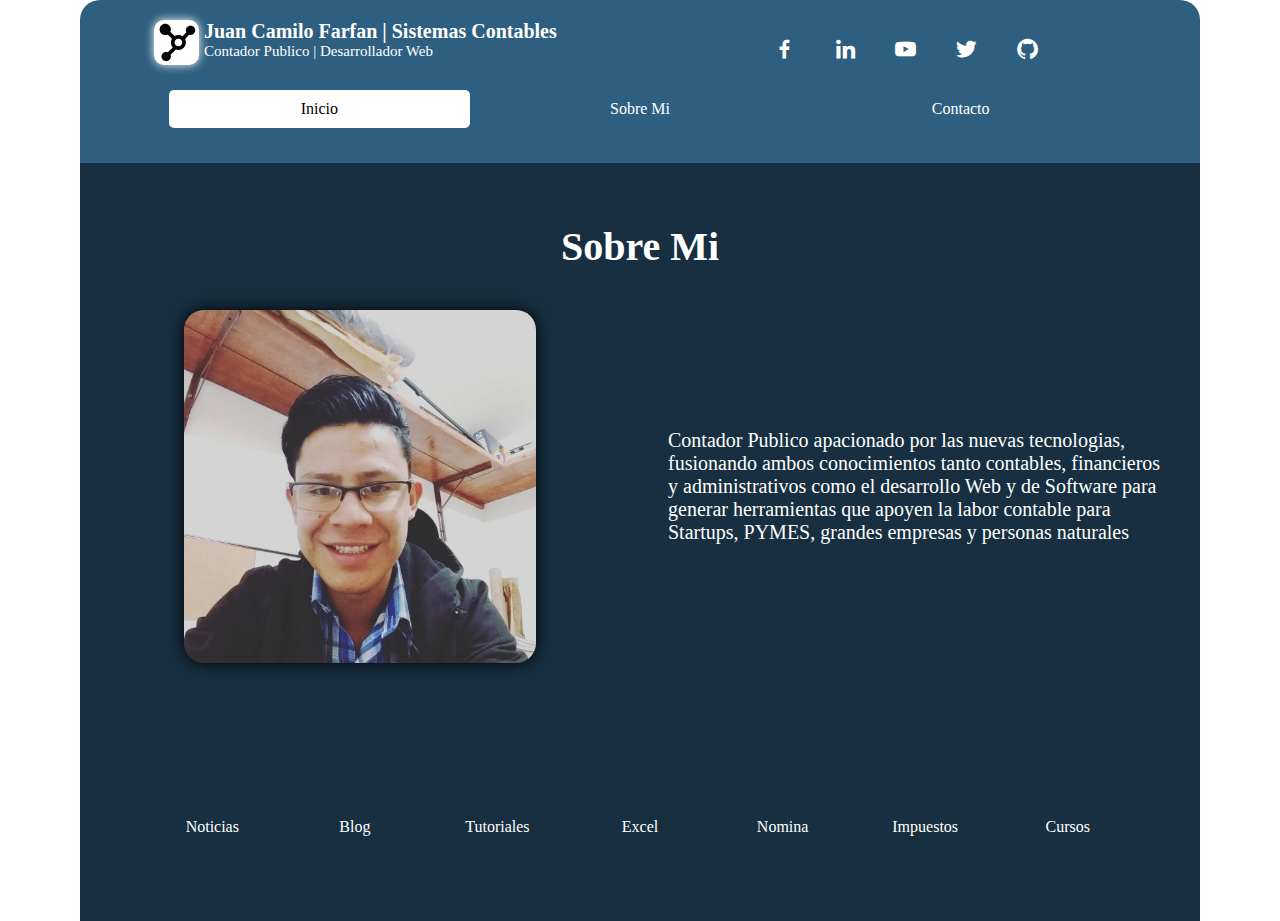
<file: index.html>
<!DOCTYPE html>
<html lang="en">
<head>
    <meta charset="UTF-8">
    <meta name="viewport" content="width=device-width, initial-scale=1.0">
    <link rel="shortcut icon" href="img/bxs-network-chart.svg" type="image/x-icon">
    <title>Juan Camilo Farfan - Sistemas Contables</title>
    <link rel="stylesheet" href="css/main.css">
    <link href='https://unpkg.com/boxicons@2.0.7/css/boxicons.min.css' rel='stylesheet'>
    <link href="https://fonts.googleapis.com/css2?family=Open+Sans:wght@300;400;600&display=swap" rel="stylesheet">
</head>
<body>
    <header>
        <img src="img/bxs-network-chart.svg" class="logo" alt="Logo Sistemas comtbles">
        <div class="title">
            <h1 class="titulo">Juan Camilo Farfan | Sistemas Contables</h1>
            <p class="copy">Contador Publico | Desarrollador Web</p>
        </div>
        <div class="social-media">
            <a href="https://www.facebook.com/jcamilofarfan" target="_blank" class="social-media-icon">
                <i class='bx bxl-facebook'></i>
            </a>
            <a href="https://www.linkedin.com/in/jcamilofarfan/" target="_blank" class="social-media-icon">
                <i class='bx bxl-linkedin'></i>
            </a>
            <a href="https://youtube.com/channel/UCP9HdiYMkLZ3YdqyFMOWF-w" target="_blank" class="social-media-icon">
                <i class='bx bxl-youtube'></i>
            </a>
            <a href="https://twitter.com/jcamilofarfan" target="_blank" class="social-media-icon">
                <i class='bx bxl-twitter'></i>
            </a>
            <a href="https://github.com/jcamilofarfan" target="_blank" class="social-media-icon">
                <i class='bx bxl-github'></i>
            </a>
        </div>
        <div class="menu">
            <img src="img/bx-menu.svg" alt="Menu" class="hamburguer">
            <nav class="menu-navigation">
                <a class="menu-item active" href="index.html">Inicio</a>
                <a class="menu-item" href="about.html">Sobre Mi</a>
                <a class="menu-item" href="#contacto">Contacto</a>
            </nav>
        </div>
    </header>
    <main>
        <section class="contenedor" id="about">
            <h5 class="subtitulo">Sobre Mi</h5>
            <div class="imagen-perfil">
                <img src="img/32454854_1859300547423337_3040473040363192320_o.jpg" alt="Juan Camilo Farfan Juanias Contador publico y desarrollador web">
            </div>
            <div class="resumen">
                <p>
                    Contador Publico apacionado por las nuevas tecnologias, fusionando ambos conocimientos tanto contables, financieros y administrativos como el desarrollo Web y de Software para generar herramientas que apoyen la labor contable para Startups, PYMES, grandes empresas y personas naturales
                </p>
            </div>
        </section>
        <section class="contenedor">
            <div class="menu">
                <nav class="menu-navigation">
                    <a class="menu-item" href="#">Noticias</a>
                    <a class="menu-item" href="#">Blog</a>
                    <a class="menu-item" href="#">Tutoriales</a>
                    <a class="menu-item" href="#">Excel</a>
                    <a class="menu-item" href="#">Nomina</a>
                    <a class="menu-item" href="#">Impuestos</a>
                    <a class="menu-item" href="#">Cursos</a>
                </nav>
            </div>
        </section>
    </main>
    <footer>
    </footer>
</body>
</html>
</file>
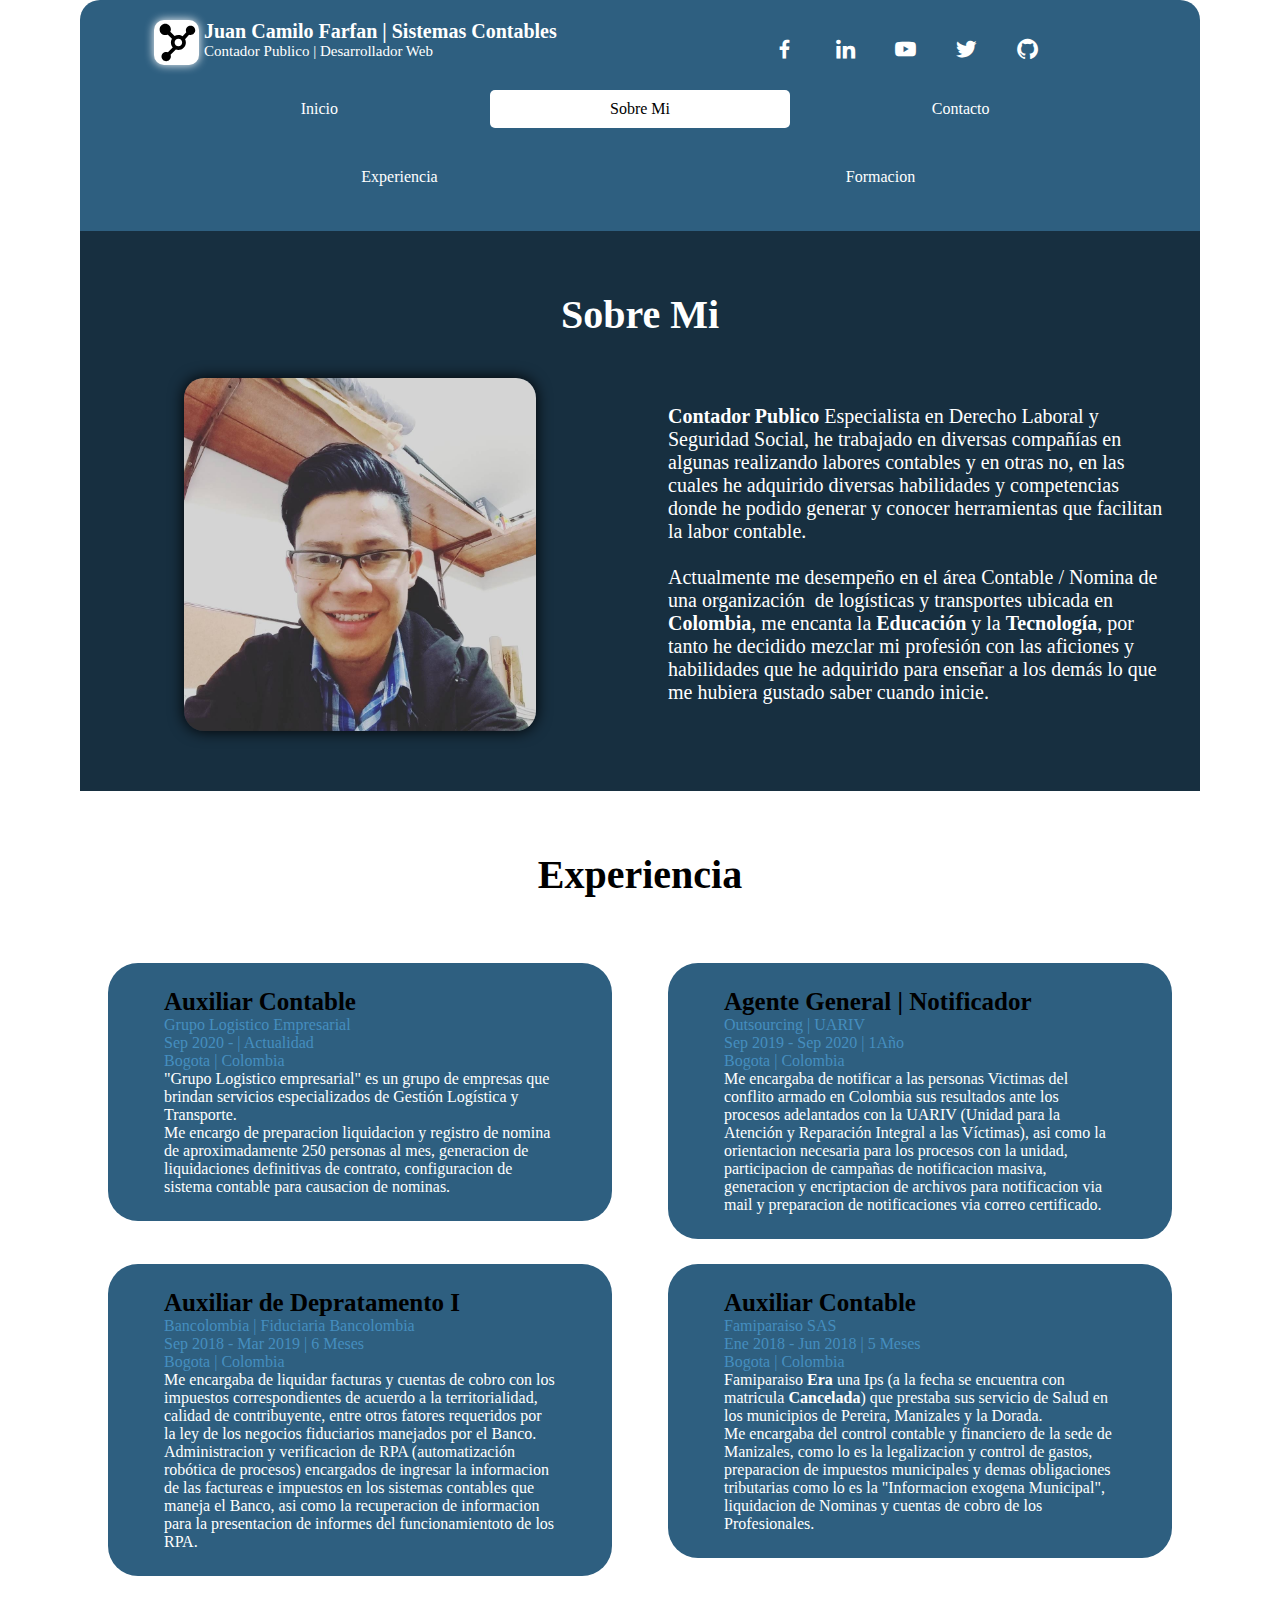
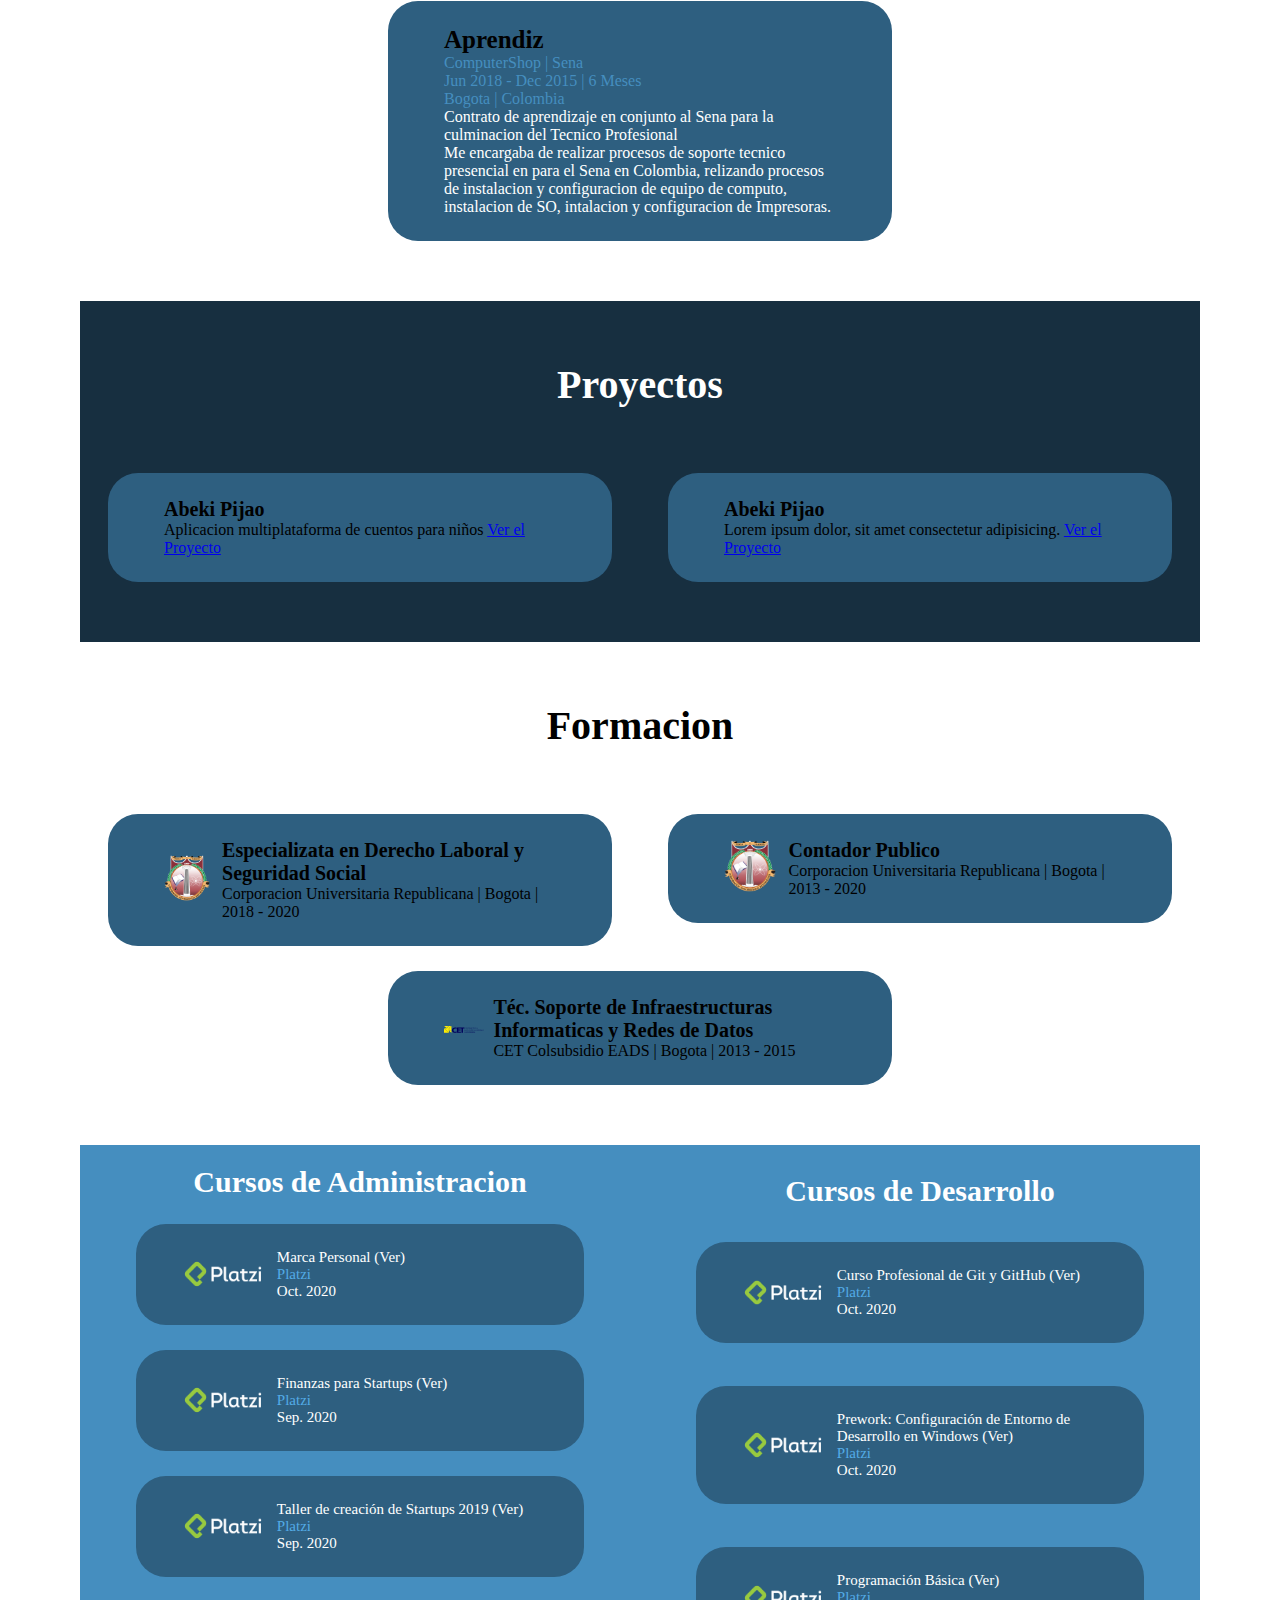
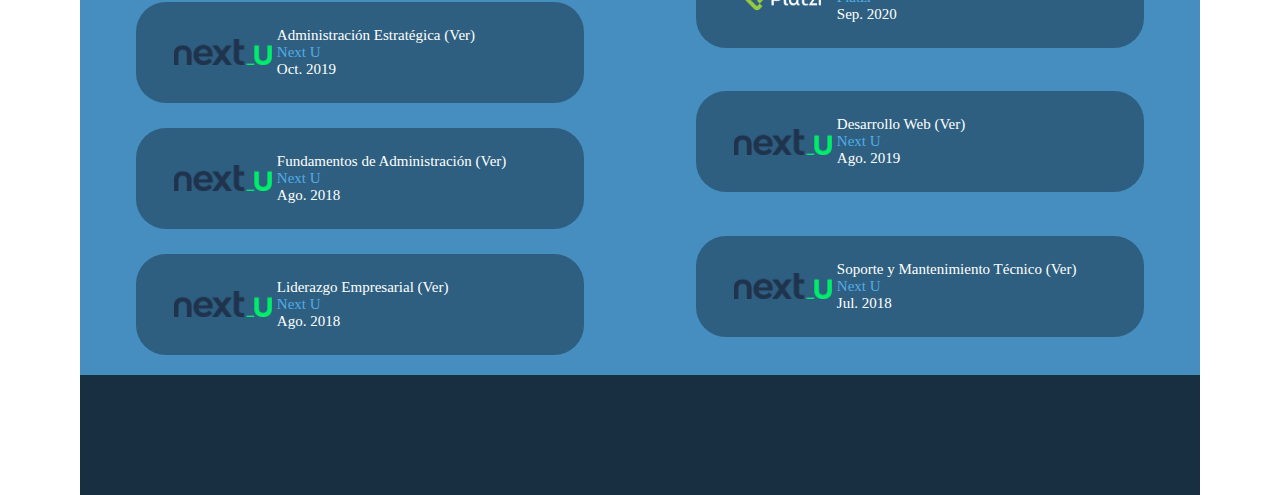
<file: about.html>
<!DOCTYPE html>
<html lang="en">
<head>
    <meta charset="UTF-8">
    <meta name="viewport" content="width=device-width, initial-scale=1.0">
    <link rel="shortcut icon" href="img/bxs-network-chart.svg" type="image/x-icon">
    <title>Juan Camilo Farfan - Sistemas Contables</title>
    <link rel="stylesheet" href="css/main.css">
    <link href='https://unpkg.com/boxicons@2.0.7/css/boxicons.min.css' rel='stylesheet'>
    <link href="https://fonts.googleapis.com/css2?family=Open+Sans:wght@300;400;600&display=swap" rel="stylesheet">
</head>
<body>
    <header>
        <img src="img/bxs-network-chart.svg" class="logo" alt="Logo Sistemas comtbles">
        <div class="title">
            <h1 class="titulo">Juan Camilo Farfan | Sistemas Contables</h1>
            <p class="copy">Contador Publico | Desarrollador Web</p>
        </div>
        <div class="social-media">
            <a href="https://www.facebook.com/jcamilofarfan" target="_blank" class="social-media-icon">
                <i class='bx bxl-facebook'></i>
            </a>
            <a href="https://www.linkedin.com/in/jcamilofarfan/" target="_blank" class="social-media-icon">
                <i class='bx bxl-linkedin'></i>
            </a>
            <a href="https://youtube.com/channel/UCP9HdiYMkLZ3YdqyFMOWF-w" target="_blank" class="social-media-icon">
                <i class='bx bxl-youtube'></i>
            </a>
            <a href="https://twitter.com/jcamilofarfan" target="_blank" class="social-media-icon">
                <i class='bx bxl-twitter'></i>
            </a>
            <a href="https://github.com/jcamilofarfan" target="_blank" class="social-media-icon">
                <i class='bx bxl-github'></i>
            </a>
        </div>
        <div class="menu">
            <img src="img/bx-menu.svg" alt="Menu" class="hamburguer">
            <nav class="menu-navigation">
                <a class="menu-item" href="index.html">Inicio</a>
                <a class="menu-item active" href="about.html">Sobre Mi</a>
                <a class="menu-item" href="#contacto">Contacto</a>
            </nav>
            <nav class="menu-navigation">
                <a class="menu-item" href="#experiencia">Experiencia</a>
                <a class="menu-item" href="#formacion">Formacion</a>
            </nav>
        </div>
    </header>
    <main>
        <section class="contenedor" id="about">
            <h5 class="subtitulo">Sobre Mi</h5>
            <div class="imagen-perfil">
                <img src="img/32454854_1859300547423337_3040473040363192320_o.jpg" alt="Juan Camilo Farfan Juanias Contador publico y desarrollador web">
            </div>
            <div class="resumen">
                <p><strong>Contador Publico</strong> Especialista en Derecho Laboral y Seguridad Social, he trabajado en diversas compañías en algunas realizando labores contables y en otras no, en las cuales he adquirido diversas habilidades y competencias donde he podido generar y conocer herramientas que facilitan la labor contable.
                    <br>
                    <br>
                Actualmente me desempeño en el área Contable / Nomina de una organización  de logísticas y transportes ubicada en <strong>Colombia</strong>, me encanta la <strong>Educación</strong> y la <strong>Tecnología</strong>, por tanto he decidido mezclar mi profesión con las aficiones y habilidades que he adquirido para enseñar a los demás lo que me hubiera gustado saber cuando inicie.</p>
            </div>
        </section>
        <section class="contenedor" id="experiencia">
            <h5 class="subtitulo">Experiencia</h5>
            <div class="experiencia">
                <h6 class="puesto">Auxiliar Contable</h6>
                <span class="empresa">Grupo Logistico Empresarial</span>
                <span class="fechai-experiencia"><time datetime="2018-09">Sep 2020</span><span class="fechasf-experiencia"> - <time datetime=""></time> | Actualidad</span>
                <span class="pais-experiencia">Bogota | Colombia</span>
                <p>
                    "Grupo Logistico empresarial" es un grupo de empresas que brindan servicios especializados de Gestión Logística y Transporte.
                    <br>
                    Me encargo de preparacion liquidacion y registro de nomina de aproximadamente 250 personas al mes, generacion de liquidaciones definitivas de contrato, configuracion de sistema contable para causacion de nominas.
                </p>
            </div>
            <div class="experiencia">
                <h6 class="puesto">Agente General | Notificador</h6>
                <span class="empresa">Outsourcing | UARIV</span>
                <span class="fechai-experiencia"><time datetime="2018-09">Sep 2019</span><span class="fechasf-experiencia"> - <time datetime="2018-06"> Sep 2020</time> | 1Año</span>
                <span class="pais-experiencia">Bogota | Colombia</span>
                <p>
                    Me encargaba de notificar a las personas Victimas del conflito armado en Colombia sus resultados ante los procesos adelantados con la UARIV (Unidad para la Atención y Reparación Integral a las Víctimas), asi como la orientacion necesaria para los procesos con la unidad, participacion de campañas de notificacion masiva, generacion y encriptacion de archivos para notificacion via mail y preparacion de notificaciones via correo certificado.
                </p>
            </div>
            <div class="experiencia">
                <h6 class="puesto">Auxiliar de Depratamento I</h6>
                <span class="empresa">Bancolombia | Fiduciaria Bancolombia</span>
                <span class="fechai-experiencia"><time datetime="2018-09">Sep 2018</span><span class="fechasf-experiencia"> - <time datetime="2018-06"> Mar 2019</time> | 6 Meses</span>
                <span class="pais-experiencia">Bogota | Colombia</span>
                <p>
                    Me encargaba de liquidar facturas y cuentas de cobro con los impuestos correspondientes de acuerdo a la territorialidad, calidad de contribuyente, entre otros fatores requeridos por la ley de los negocios fiduciarios manejados por el Banco. Administracion y verificacion de RPA (automatización robótica de procesos) encargados de ingresar la informacion de las factureas e impuestos en los sistemas contables que maneja el Banco, asi como la recuperacion de informacion para la presentacion de informes del funcionamientoto de los RPA.
                </p>
            </div>
            <div class="experiencia">
                <h6 class="puesto">Auxiliar Contable</h6>
                <span class="empresa">Famiparaiso SAS</span>
                <span class="fechai-experiencia"><time datetime="2018-01">Ene 2018</span><span class="fechasf-experiencia"> - <time datetime="2018-06"> Jun 2018</time> | 5 Meses</span>
                <span class="pais-experiencia">Bogota | Colombia</span>
                <p>Famiparaiso <strong>Era</strong> una Ips (a la fecha se encuentra con matricula <strong>Cancelada</strong>) que prestaba sus servicio de Salud en los municipios de Pereira, Manizales y la Dorada.
                <br>
                Me encargaba del control contable y financiero de la sede de Manizales, como lo es la legalizacion y control de gastos, preparacion de impuestos municipales y demas obligaciones tributarias como lo es la "Informacion exogena Municipal", liquidacion de Nominas y cuentas de cobro de los Profesionales.</p>
            </div>
            <div class="experiencia">
                <h6 class="puesto">Aprendiz</h6>
                <span class="empresa">ComputerShop | Sena</span>
                <span class="fechai-experiencia"><time datetime="2015-07">Jun 2018</span><span class="fechasf-experiencia"> - <time datetime="2015-12"> Dec 2015</time> | 6 Meses</span>
                <span class="pais-experiencia">Bogota | Colombia</span>
                <p>
                    Contrato de aprendizaje en conjunto al Sena para la culminacion del Tecnico Profesional
                <br>
                    Me encargaba de realizar procesos de soporte tecnico presencial en para el Sena en Colombia, relizando procesos de instalacion y configuracion de equipo de computo, instalacion de SO, intalacion y configuracion de Impresoras.
                </p>
            </div>
        </section>
        <section class="contenedor" id="proyectos">
            <h2 class="subtitulo">Proyectos</h2>
            <div class="educacion">
                <div class="info-edu">
                    <h6>Abeki Pijao</h6>
                    <span>Aplicacion multiplataforma de cuentos para niños</span>
                    <span><a href="#">Ver el Proyecto</a></span>
                </div>
            </div>
            <div class="educacion">
                <div class="info-edu">
                    <h6 class="titulo-u">Abeki Pijao</h6>
                    <span>Lorem ipsum dolor, sit amet consectetur adipisicing.</span>
                    <span><a href="#">Ver el Proyecto</a></span>
                </div>
            </div>
        </section>
        <section class="contenedor" id="formacion">
            <h2 class="subtitulo">Formacion</h2>
            <div class="educacion">
                <div class="logo-edu">
                    <img src="img/cur.png" alt="Corporacion Universitaria Republicana">
                </div>
                <div class="info-edu">
                    <h6 class="titulo-u">Especializata en Derecho Laboral y Seguridad Social</h6>
                    <span class="universidad">Corporacion Universitaria Republicana | </span>
                    <span class="city-u">Bogota | </span>
                    <span class="fecha-fin-u">2018 - 2020</span>
                </div>
            </div>
            <div class="educacion">
                <div class="logo-edu">
                    <img src="img/cur.png" alt="Corporacion Universitaria Republicana">
                </div>
                <div class="info-edu">
                    <h6 class="titulo-u">Contador Publico</h6>
                    <span class="universidad">Corporacion Universitaria Republicana | </span>
                    <span class="city-u">Bogota | </span>
                    <span class="fecha-fin-u">2013 - 2020</span>
                </div>
            </div>
            <div class="educacion">
                <div class="logo-edu">
                    <img src="img/cet.svg" alt="Corporacion Universitaria Republicana">
                </div>
                <div class="info-edu">
                    <h6 class="titulo-u">Téc. Soporte de Infraestructuras Informaticas y Redes de Datos</h6>
                    <span class="universidad">CET Colsubsidio EADS | </span>
                    <span class="city-u">Bogota | </span>
                    <span class="fecha-fin-u">2013 - 2015</span>
                </div>
            </div>
        </section>
        <section class="cursos" id="cursos">
            <div class="barra-cursos">
                <h3>Cursos de Administracion</h3>
                <div class="curso">
                    <img src="img/platzi.webp" alt="">
                    <div class="info-curso">
                        <p class="nombre-curso"><a href="https://platzi.com/@farfan/curso/1557-git-github/diploma/detalle/" target="_blank">Marca Personal<span> (Ver)</span></a> </p>
                        <p class="entidad"> <a href="https://platzi.com/" target="_blank">Platzi</a></p>
                        <p class="fecha-curso" ><time datetime="2020-10">Oct. 2020</time></p>
                    </div>
                </div>
                <div class="curso">
                    <img src="img/platzi.webp" alt="">
                    <div class="info-curso">
                        <p class="nombre-curso"><a href="https://platzi.com/@farfan/curso/1325-course/diploma/detalle/" target="_blank">Finanzas para Startups<span> (Ver)</span></a> </p>
                        <p class="entidad"> <a href="https://platzi.com/" target="_blank">Platzi</a></p>
                        <p class="fecha-curso" ><time datetime="2020-09">Sep. 2020</time></p>
                    </div>
                </div>
                <div class="curso">
                    <img src="img/platzi.webp" alt="">
                    <div class="info-curso">
                        <p class="nombre-curso"><a href="https://platzi.com/@farfan/curso/49-taller-startups-2018/diploma/detalle/" target="_blank">Taller de creación de Startups 2019<span> (Ver)</span></a> </p>
                        <p class="entidad"> <a href="https://platzi.com/" target="_blank">Platzi</a></p>
                        <p class="fecha-curso" ><time datetime="2020-09">Sep. 2020</time></p>
                    </div>
                </div>
                <div class="curso">
                    <img src="img/nextu.png" alt="Next U">
                    <div class="info-curso">
                        <p class="nombre-curso"><a href="https://www.credential.net/d88e2649-b939-4852-abff-84651ef27169" target="_blank">Administración Estratégica<span> (Ver)</span></a> </p>
                        <p class="entidad"> <a href="https://www.nextu.com/" target="_blank">Next U</a></p>
                        <p class="fecha-curso" ><time datetime="2019-10">Oct. 2019</time></p>
                    </div>
                </div>
                <div class="curso">
                    <img src="img/nextu.png" alt="Next U">
                    <div class="info-curso">
                        <p class="nombre-curso"><a href="https://www.credential.net/9f1ba36a-1090-472d-9c85-5e33ab5e0874#gs.kzxvvb" target="_blank">Fundamentos de Administración<span> (Ver)</span></a> </p>
                        <p class="entidad"> <a href="https://www.nextu.com/" target="_blank">Next U</a></p>
                        <p class="fecha-curso" ><time datetime="2018-08">Ago. 2018</time></p>
                    </div>
                </div>
                <div class="curso">
                    <img src="img/nextu.png" alt="Next U">
                    <div class="info-curso">
                        <p class="nombre-curso"><a href="https://www.credential.net/b7578c7e-562b-4608-974a-4747d6b2d161#gs.kzxyal" target="_blank">Liderazgo Empresarial<span> (Ver)</span></a> </p>
                        <p class="entidad"> <a href="https://www.nextu.com/" target="_blank">Next U</a></p>
                        <p class="fecha-curso" ><time datetime="2018-08">Ago. 2018</time></p>
                    </div>
                </div>
            </div>
            <div class="barra-cursos">
                <h3>Cursos de Desarrollo</h3>
                <div class="curso">
                    <img src="img/platzi.webp" alt="">
                    <div class="info-curso">
                        <p class="nombre-curso"><a href="https://platzi.com/@farfan/curso/1557-git-github/diploma/detalle/" target="_blank">Curso Profesional de Git y GitHub<span> (Ver)</span></a> </p>
                        <p class="entidad"> <a href="https://platzi.com/" target="_blank">Platzi</a></p>
                        <p class="fecha-curso" ><time datetime="2020-10">Oct. 2020</time></p>
                    </div>
                </div>
                <div class="curso">
                    <img src="img/platzi.webp" alt="">
                    <div class="info-curso">
                        <p class="nombre-curso"><a href="https://platzi.com/@farfan/curso/2042-prework-windows/diploma/detalle/" target="_blank">Prework: Configuración de Entorno de Desarrollo en Windows<span> (Ver)</span></a> </p>
                        <p class="entidad"> <a href="https://platzi.com/" target="_blank">Platzi</a></p>
                        <p class="fecha-curso" ><time datetime="2020-10">Oct. 2020</time></p>
                    </div>
                </div>
                <div class="curso">
                    <img src="img/platzi.webp" alt="">
                    <div class="info-curso">
                        <p class="nombre-curso"><a href="https://platzi.com/@farfan/curso/1050-programacion-basica/diploma/detalle/" target="_blank">Programación Básica<span> (Ver)</span></a> </p>
                        <p class="entidad"> <a href="https://platzi.com/" target="_blank">Platzi</a></p>
                        <p class="fecha-curso" ><time datetime="2020-09">Sep. 2020</time></p>
                    </div>
                </div>
                <div class="curso">
                    <img src="img/nextu.png" alt="Next U">
                    <div class="info-curso">
                        <p class="nombre-curso"><a href="https://www.credential.net/68f63731-cd86-4fac-9952-9d175551a054" target="_blank">Desarrollo Web<span> (Ver)</span></a> </p>
                        <p class="entidad"> <a href="https://www.nextu.com/" target="_blank">Next U</a></p>
                        <p class="fecha-curso" ><time datetime="2019-08">Ago. 2019</time></p>
                    </div>
                </div>
                <div class="curso">
                    <img src="img/nextu.png" alt="Next U">
                    <div class="info-curso">
                        <p class="nombre-curso"><a href="https://www.credential.net/3f0cf8fb-4f72-4b24-b4d5-7cfae7fd6eba#gs.kzzfsk" target="_blank">Soporte y Mantenimiento Técnico<span> (Ver)</span></a> </p>
                        <p class="entidad"> <a href="https://www.nextu.com/" target="_blank">Next U</a></p>
                        <p class="fecha-curso" ><time datetime="2018-07">Jul. 2018</time></p>
                    </div>
                </div>
            </div>
        </section>
        <section class="contenedor">
        </section>
    </main>
    <footer>
    </footer>
</body>
</html>
</file>
<file: css/main.css>
/* style general */
*{
    margin: 0;
    padding: 0;
    box-sizing: border-box;
}
:root{
    scroll-behavior: smooth;
}
body{
    max-width: 1120px;
    width: 90%;
    margin: auto;
    background: #fff;
}
p{
    color: #fff;
    font-size: 20px;
}
/* especificos */
header{
    border-radius: 20px 20px 0 0;
    width: 100%;
    display: flex;
    flex-direction: row;
    background: #2E5F80;
    flex-wrap: wrap;
    padding-bottom: 15px;
    color: #fff;
    padding: 20px;
}
.logo{
    margin-left: 5%;
    background: #ffffff;
    height: 45px;
    cursor: pointer;
    border-radius: 10px;
    box-shadow: 0 0 10px rgba(255, 255, 255, 1);
}
.title{
    margin-left: 5px;
    width: 50%;
    display: flex;
    flex-direction: column;
    color: #ffffff;
}
.titulo{
    color: #ffffff;
    margin: 0;
    width: 100%;
    font-size: 20px;
}
.copy{
    margin: 0;
    width: 100%;
    font-size: 15px;
    color: #fff;
}
.social-media{
    width: 30%;
    display: flex;
    justify-content: space-evenly;
}
.social-media-icon{
    display: inline-block;
    justify-content: center;
    width: 40px;
    height: 40px;
    /* border: 1px solid #000; */
    border-radius: 50%;
    text-align: center;
    color: #fff;
}
.social-media-icon i{
    font-size: 25px;
    line-height: 60px;
}
.social-media-icon{
    text-decoration: none;
    display: flex;
    flex-direction: column-reverse;
    justify-content: space-evenly;
}
.menu{
    margin: 10px 5% 0 5%;
    width: 100%;
    display: flex;
    flex-direction: row;
    align-items: center;
    flex-wrap: wrap;
}
.menu-navigation{
    width: 100%;
    display: flex;
    justify-content: space-evenly;
    margin: 5px;
}
.menu-item{
    margin: 10px;
    padding: 10px;
    width: 100%;
    height: 100%;
    text-align: center;
    border-radius: 5px 5px 5px 5px;
}
.menu-navigation a{
    text-decoration: none;
    color: #fff;
}
.active{
    background:#fff;
    color: #000 !important;;
}
.hamburguer{
    display: none;
    position: fixed;
    top: 30px;
    right: 30px;
    background: #ffffff;
    width: 40px;
    height: 40px;
    cursor: pointer;
    border-radius: 10px;
    box-shadow: 0 0 6px rgba(0, 0, 0, .5);
}
/* main */
.contenedor{
    background: #172F40;
    display: flex;
    flex-wrap: wrap;
    width: 100%;
    max-width: 1200px;
    overflow: hidden;
    margin: auto;
    padding: 60px 0;
}
.subtitulo{
    width: 100%;
    color: #fff;
    text-align: center;
    font-weight: 200;
    margin-bottom: 40px;
    font-size: 40px;
    font-weight: bold;
}

.imagen-perfil{
    width: 45%;
    margin: auto;
    display: flex;
    justify-content: center;
    align-items: center;

}
.imagen-perfil img{
    width: 70%;
    border-radius: 20px;
    box-shadow: 0 0 15px rgba(0, 0, 0, 1);
}
.resumen{
    display: flex;
    flex-direction: column;
    justify-content: center;
    width: 45%;
    margin: 0 auto;
}
#experiencia{
    background-color: #fff;
}
#experiencia h5{
    color: #000;
}
#formacion{
    background-color: #fff;
}
#formacion h2{
    color: #000;
}
.experiencia{
    border-radius: 30px;
    width:45%;
    margin: auto;
    background: #2E5F80;
    padding: 25px 5%;
    margin-top: 25px;
}
.puesto{
    font-size: 25px;
}
.empresa{
    display: block;
    color: #458EBF;
}
.fechai-experiencia{
    display: inline;
    color: #458EBF;
}
.fechasf-experiencia{
    display: inline;
    color: #458EBF;
}
.pais-experiencia{
    display: block;
    color: #458EBF;
}
.experiencia p{
    font-size: 16px;
}
.educacion{
    border-radius: 30px;
    width:45%;
    margin: auto;
    background: #2E5F80;
    padding: 25px 5%;
    margin-top: 25px;
    display: flex;
    justify-content: center;
    align-items: center;
    /* max-height: 100px; */
}
.logo-edu{
    width: 20%;
}
.logo-edu img{
    width: 80%;
}
.info-edu h6{
    font-size: 20px;
}
.barra-cursos{
    display: flex;
    justify-content: center;
    align-items: center;
    width: 50%;
    flex-wrap: wrap;
}
.barra-cursos h3{
    width: 100%;
    text-align: center;
    color: #fff;
    font-size: 30px;
}
.barra-cursos img{
    width: 25%;
}
/* cursos*/
.cursos{
    background: #458EBF;
    padding: 20px 0;
    width: 100%;
    display: flex;
    flex-wrap: wrap;
}
.curso{
    border-radius: 30px;
    width:80%;
    margin: auto;
    background: #2E5F80;
    padding: 25px 5%;
    margin-top: 25px;
    display: flex;
    flex-wrap: wrap;
    justify-content: center;
    align-items: center;
}
.info-curso{
    width: 70%;
}
.info-curso p{
    margin-left: 5px;
    font-size: 15px;
}
.nombre-curso a{
    text-decoration: none;
    color: #fff;
}
.entidad a{
    text-decoration: none;
    color: #53ABE6;
}
/* hover */
.social-media-icon:hover{
    background:#fff;
    color: #000;
    border: 1px solid #fff;
}
.menu-item:hover{
    color: #000;
    background: #fff;
}
</file>
